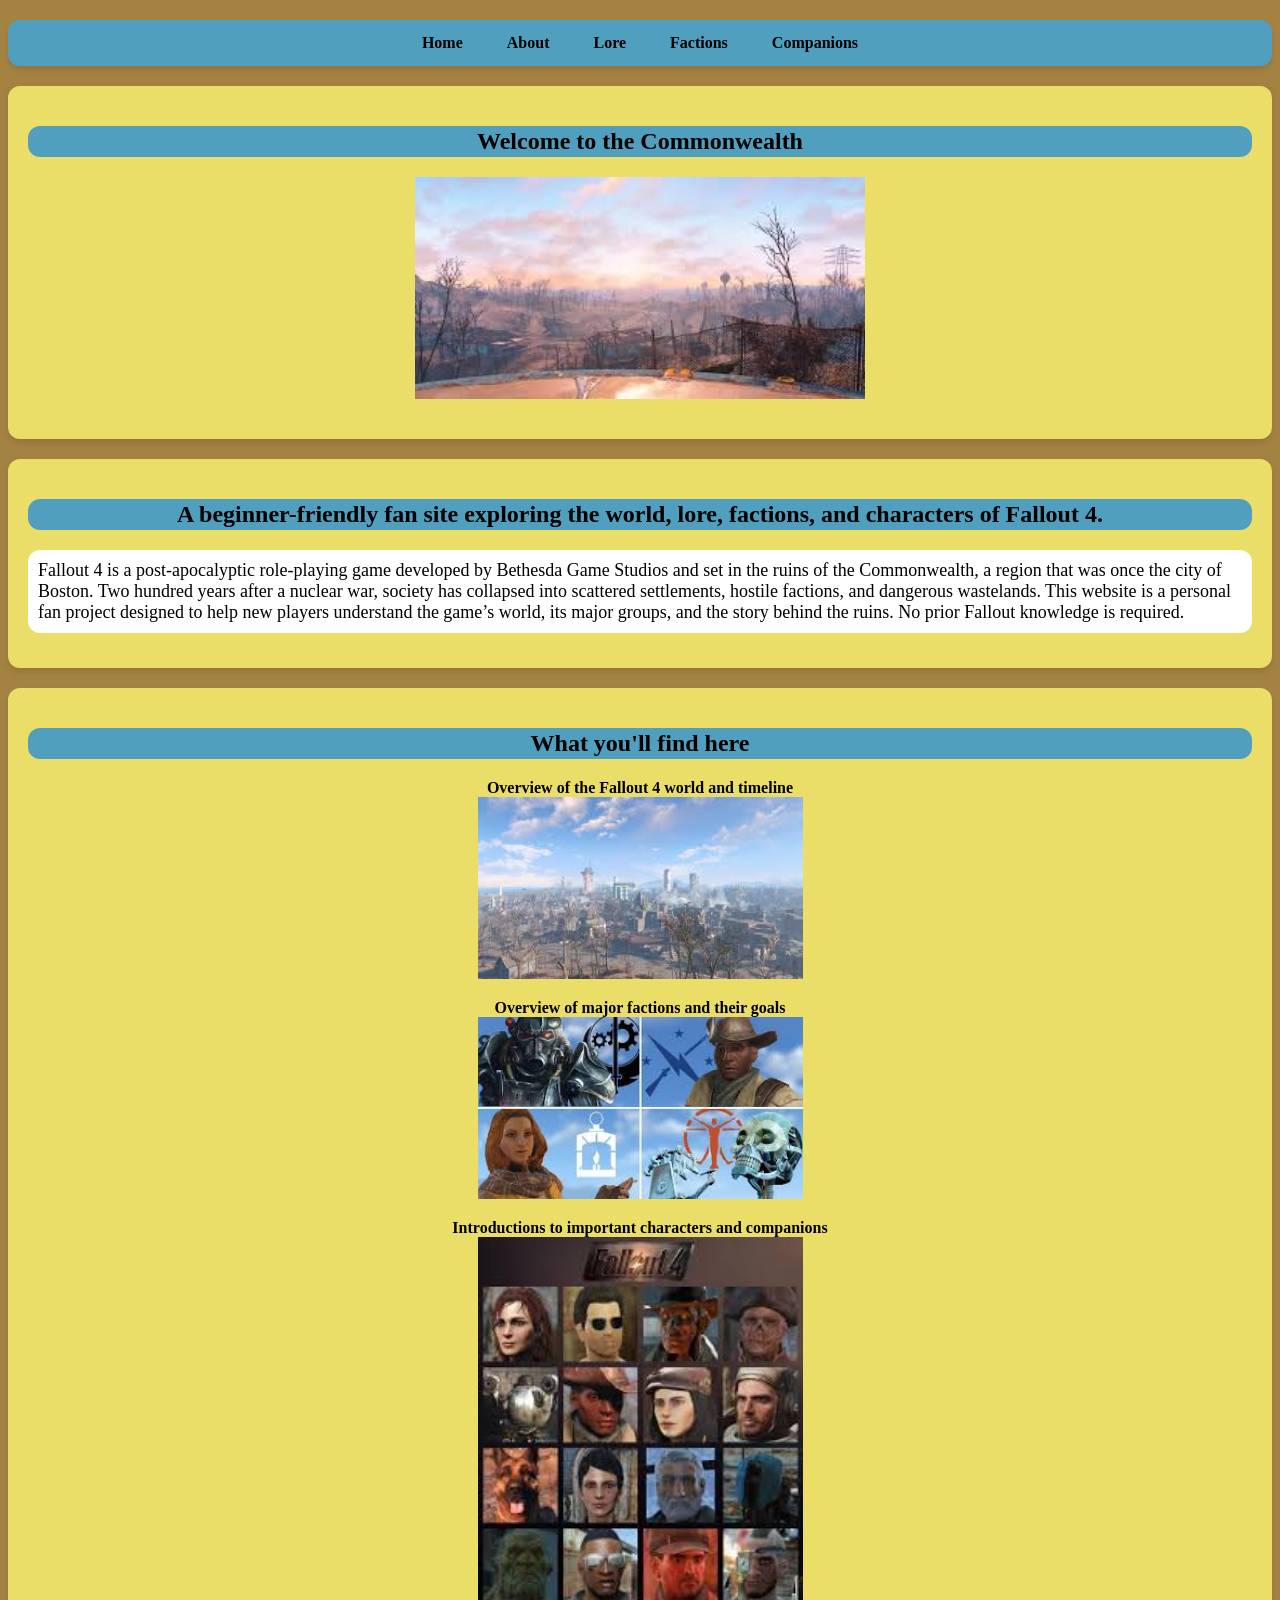
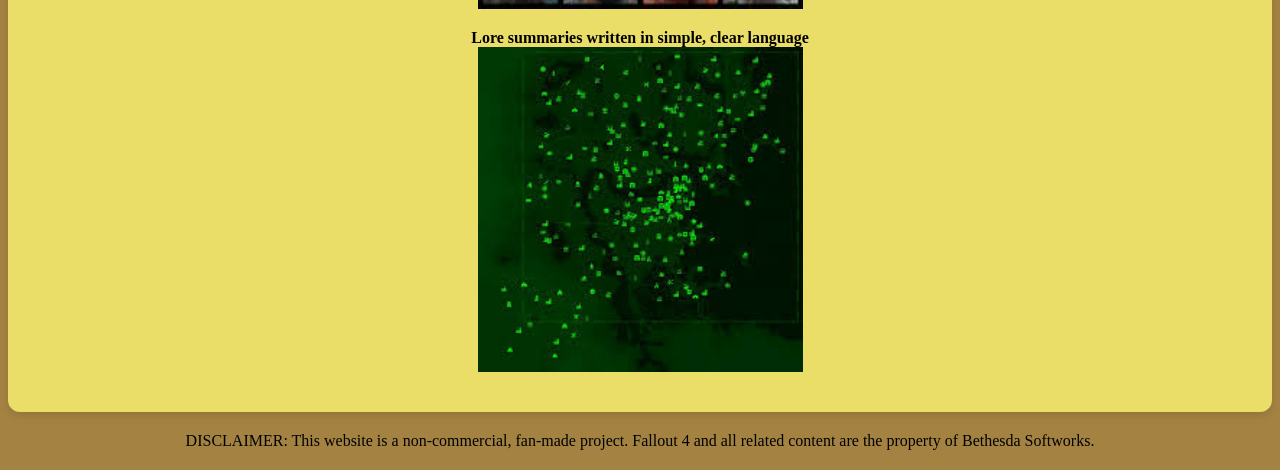
<file: index.html>
<!doctype html>
<html lang="en">
  <head>
    <meta charset="UTF-8" />
    <meta name="viewport" content="width=device-width, initial-scale=1.0" />
    <title>Document</title>
    <link rel="stylesheet" href="css-assets/scripts.css" />
  </head>

  <body>
    <header>
      <nav>
        <ul class="nav">
          <li>
            <strong><a href="index.html" class="active">Home</a></strong>
          </li>

          <li>
            <strong><a href="about.html">About</a></strong>
          </li>

          <li>
            <strong><a href="lore.html">Lore</a></strong>
          </li>

          <li>
            <strong><a href="factions.html">Factions</a></strong>
          </li>

          <li>
            <strong><a href="companions.html">Companions</a></strong>
          </li>
        </ul>
      </nav>
    </header>
    <section>
      <h1>Welcome to the Commonwealth</h1>

      <img
        src="_images/Commonwealth.jpg"
        alt="Commonwealth from vault 111"
        width="450"
      />
    </section>

    <section>
      <h2>
        A beginner-friendly fan site exploring the world, lore, factions, and
        characters of Fallout 4.
      </h2>

      <p>
        Fallout 4 is a post-apocalyptic role-playing game developed by Bethesda
        Game Studios and set in the ruins of the Commonwealth, a region that was
        once the city of Boston. Two hundred years after a nuclear war, society
        has collapsed into scattered settlements, hostile factions, and
        dangerous wastelands. This website is a personal fan project designed to
        help new players understand the game’s world, its major groups, and the
        story behind the ruins. No prior Fallout knowledge is required.
      </p>
    </section>

    <section>
      <h2><b>What you'll find here</b></h2>

      <ul class="Home-list">
        <li>
          <strong>Overview of the Fallout 4 world and timeline</strong>
          <img
            src="_images/Commonwealth Overview.jpg"
            alt="Map Overview"
            width="325"
          />
        </li>
        <li>
          <strong>Overview of major factions and their goals</strong>
          <img
            src="_images/Factions Overview.jpg"
            alt="Factions image"
            width="325"
          />
        </li>
        <li>
          <strong>Introductions to important characters and companions</strong>
          <img
            src="_images/Companions Overview.jpg"
            alt="Companions image"
            width="325"
          />
        </li>
        <li>
          <strong>Lore summaries written in simple, clear language</strong>
          <img
            src="_images/map.jpg"
            alt="Discovered Locations image"
            width="325"
          />
        </li>
      </ul>
    </section>

    <footer>
      DISCLAIMER: This website is a non-commercial, fan-made project. Fallout 4
      and all related content are the property of Bethesda Softworks.
    </footer>
  </body>
</html>
</file>
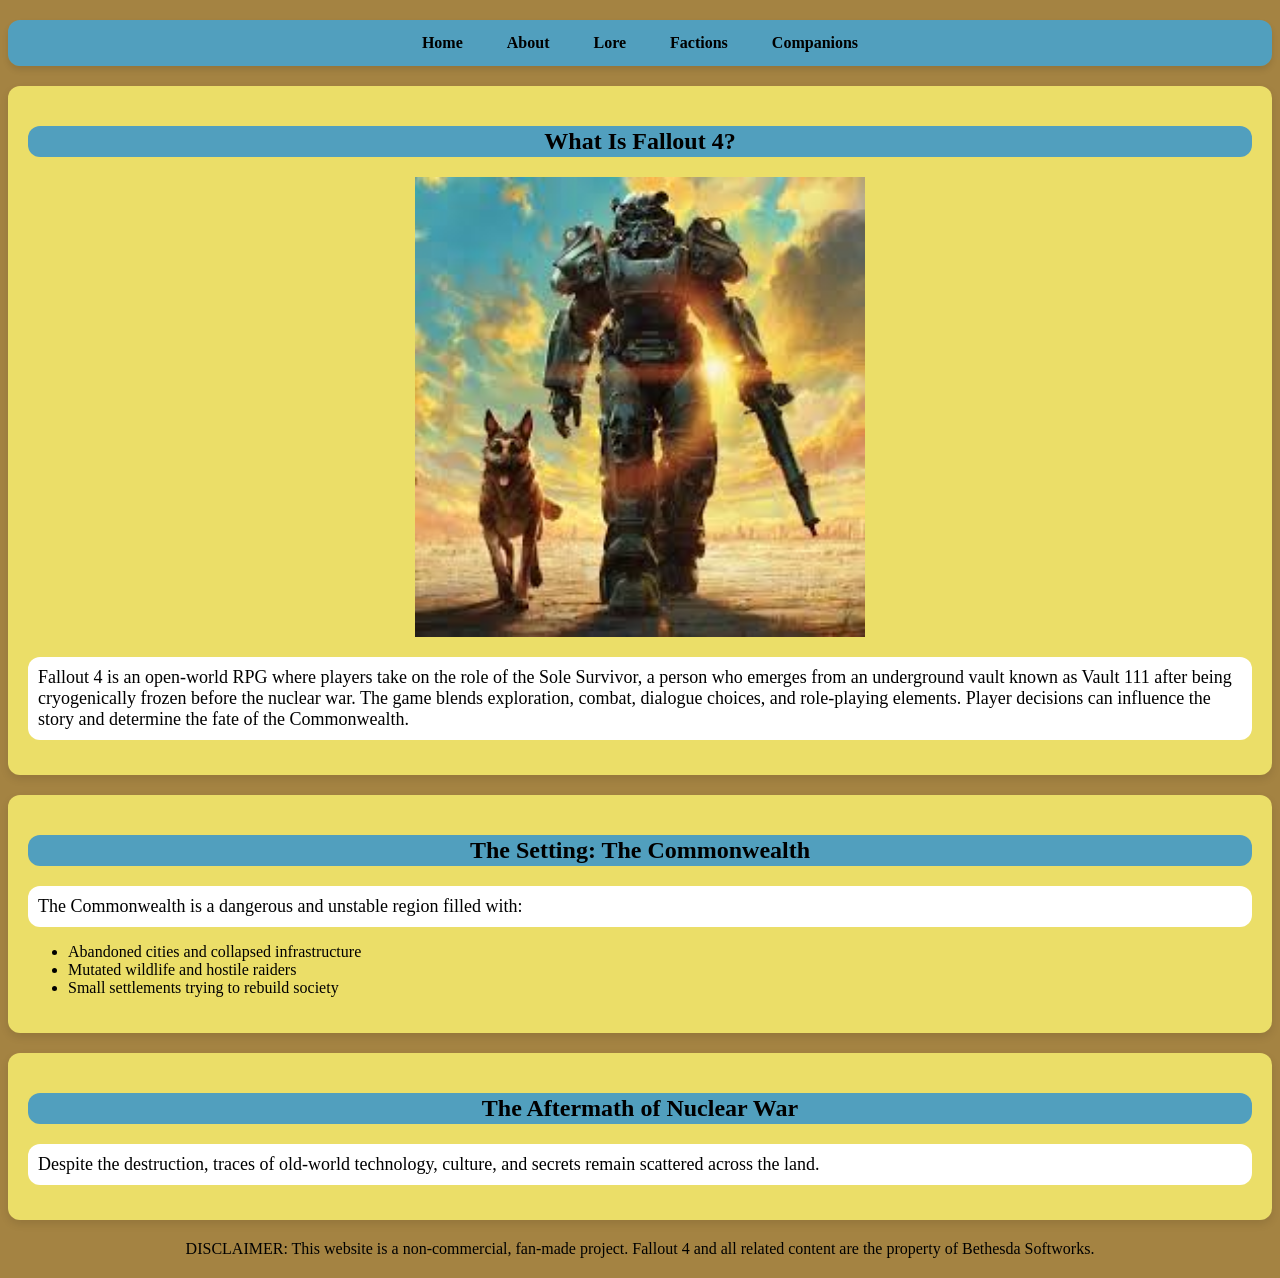
<file: about.html>
<!doctype html>
<html lang="en">
  <head>
    <meta charset="UTF-8" />
    <meta name="viewport" content="width=device-width, initial-scale=1.0" />
    <title>Document</title>
    <link rel="stylesheet" href="css-assets/scripts.css" />
  </head>
  <body>
    <header>
      <nav>
        <ul class="nav">
          <li>
            <strong><a href="index.html" class="active">Home</a></strong>
          </li>

          <li>
            <strong><a href="about.html">About</a></strong>
          </li>

          <li>
            <strong><a href="lore.html">Lore</a></strong>
          </li>

          <li>
            <strong><a href="factions.html">Factions</a></strong>
          </li>

          <li>
            <strong><a href="companions.html">Companions</a></strong>
          </li>
        </ul>
      </nav>
    </header>
    <section>
      <h1>What Is Fallout 4?</h1>
      <img
        src="_images/About Falliut 4 image.jpg"
        alt="Fallout 4 cover art"
        width="450"
      />

      <p>
        Fallout 4 is an open-world RPG where players take on the role of the
        Sole Survivor, a person who emerges from an underground vault known as
        Vault 111 after being cryogenically frozen before the nuclear war. The
        game blends exploration, combat, dialogue choices, and role-playing
        elements. Player decisions can influence the story and determine the
        fate of the Commonwealth.
      </p>
    </section>

    <section>
      <h2>The Setting: The Commonwealth</h2>

      <p>The Commonwealth is a dangerous and unstable region filled with:</p>

      <ul>
        <li>Abandoned cities and collapsed infrastructure</li>
        <li>Mutated wildlife and hostile raiders</li>
        <li>Small settlements trying to rebuild society</li>
      </ul>
    </section>

    <section>
      <h2>The Aftermath of Nuclear War</h2>
      <p>
        Despite the destruction, traces of old-world technology, culture, and
        secrets remain scattered across the land.
      </p>
    </section>

    <footer>
      DISCLAIMER: This website is a non-commercial, fan-made project. Fallout 4
      and all related content are the property of Bethesda Softworks.
    </footer>
  </body>
</html>
</file>
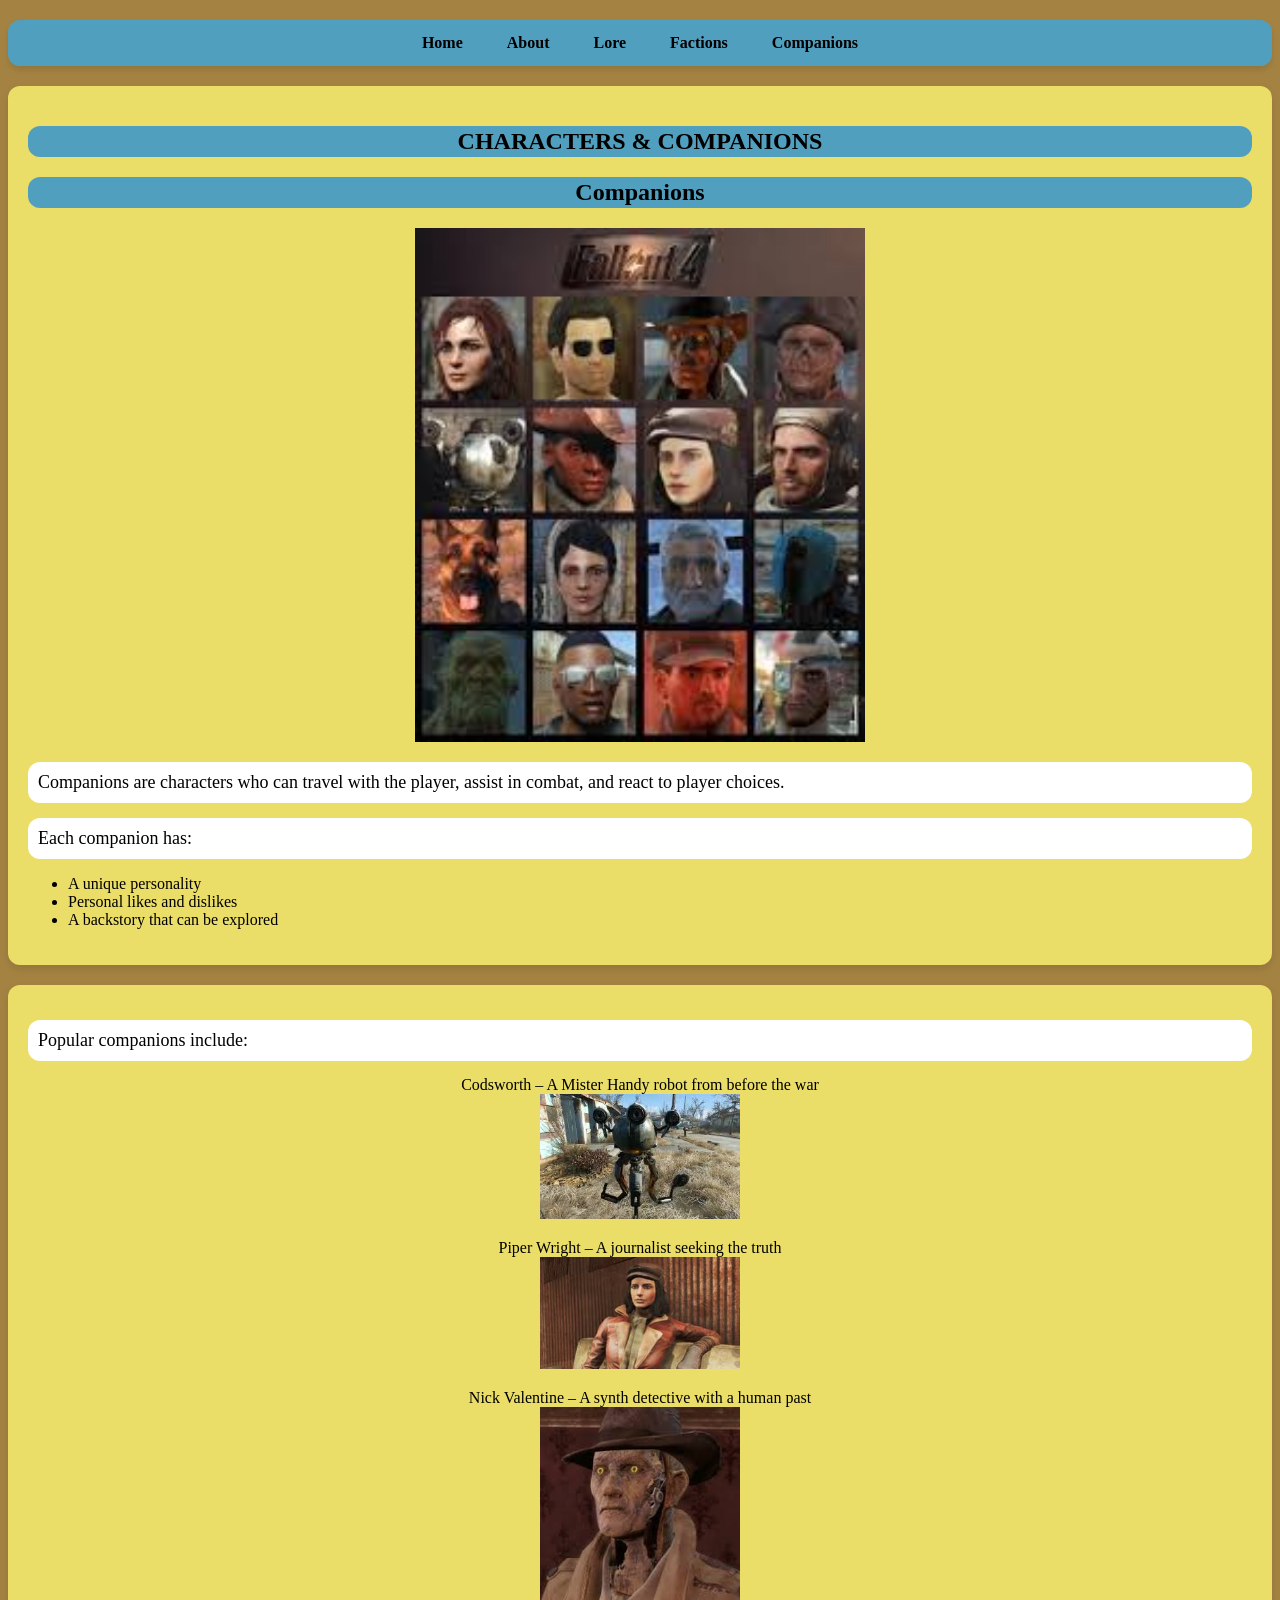
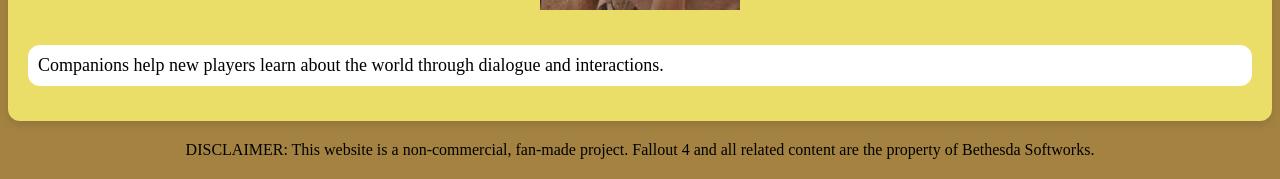
<file: companions.html>
<!doctype html>
<html lang="en">
  <head>
    <meta charset="UTF-8" />
    <meta name="viewport" content="width=device-width, initial-scale=1.0" />
    <title>Document</title>
    <link rel="stylesheet" href="css-assets/scripts.css" />
  </head>
  <body>
    <header>
      <nav>
        <ul class="nav">
          <li>
            <strong><a href="index.html" class="active">Home</a></strong>
          </li>

          <li>
            <strong><a href="about.html">About</a></strong>
          </li>

          <li>
            <strong><a href="lore.html">Lore</a></strong>
          </li>

          <li>
            <strong><a href="factions.html">Factions</a></strong>
          </li>

          <li>
            <strong><a href="companions.html">Companions</a></strong>
          </li>
        </ul>
      </nav>
    </header>

    <section>
      <h1>CHARACTERS & COMPANIONS</h1>

      <h2>Companions</h2>
      <img
        src="_images/Companions Overview.jpg"
        alt="Companions image"
        width="450"
      />

      <p>
        Companions are characters who can travel with the player, assist in
        combat, and react to player choices.
      </p>

      <p>Each companion has:</p>

      <ul>
        <li>A unique personality</li>
        <li>Personal likes and dislikes</li>
        <li>A backstory that can be explored</li>
      </ul>
    </section>

    <section>
      <p>Popular companions include:</p>

      <ul class="companions-list">
        <li>
          Codsworth – A Mister Handy robot from before the war
          <br />
          <img src="_images/codsworth.jpg" alt="Codsworth image" width="200" />
        </li>
        <li>
          Piper Wright – A journalist seeking the truth
          <br />
          <img src="_images/piper.jpg" alt="Piper image" width="200" />
        </li>
        <li>
          Nick Valentine – A synth detective with a human past
          <br />
          <img
            src="_images/nick valentine.jpg"
            alt="Nick Valentine image"
            width="200"
          />
        </li>
      </ul>

      <p>
        Companions help new players learn about the world through dialogue and
        interactions.
      </p>
    </section>
    <footer>
      DISCLAIMER: This website is a non-commercial, fan-made project. Fallout 4
      and all related content are the property of Bethesda Softworks.
    </footer>
  </body>
</html>
</file>
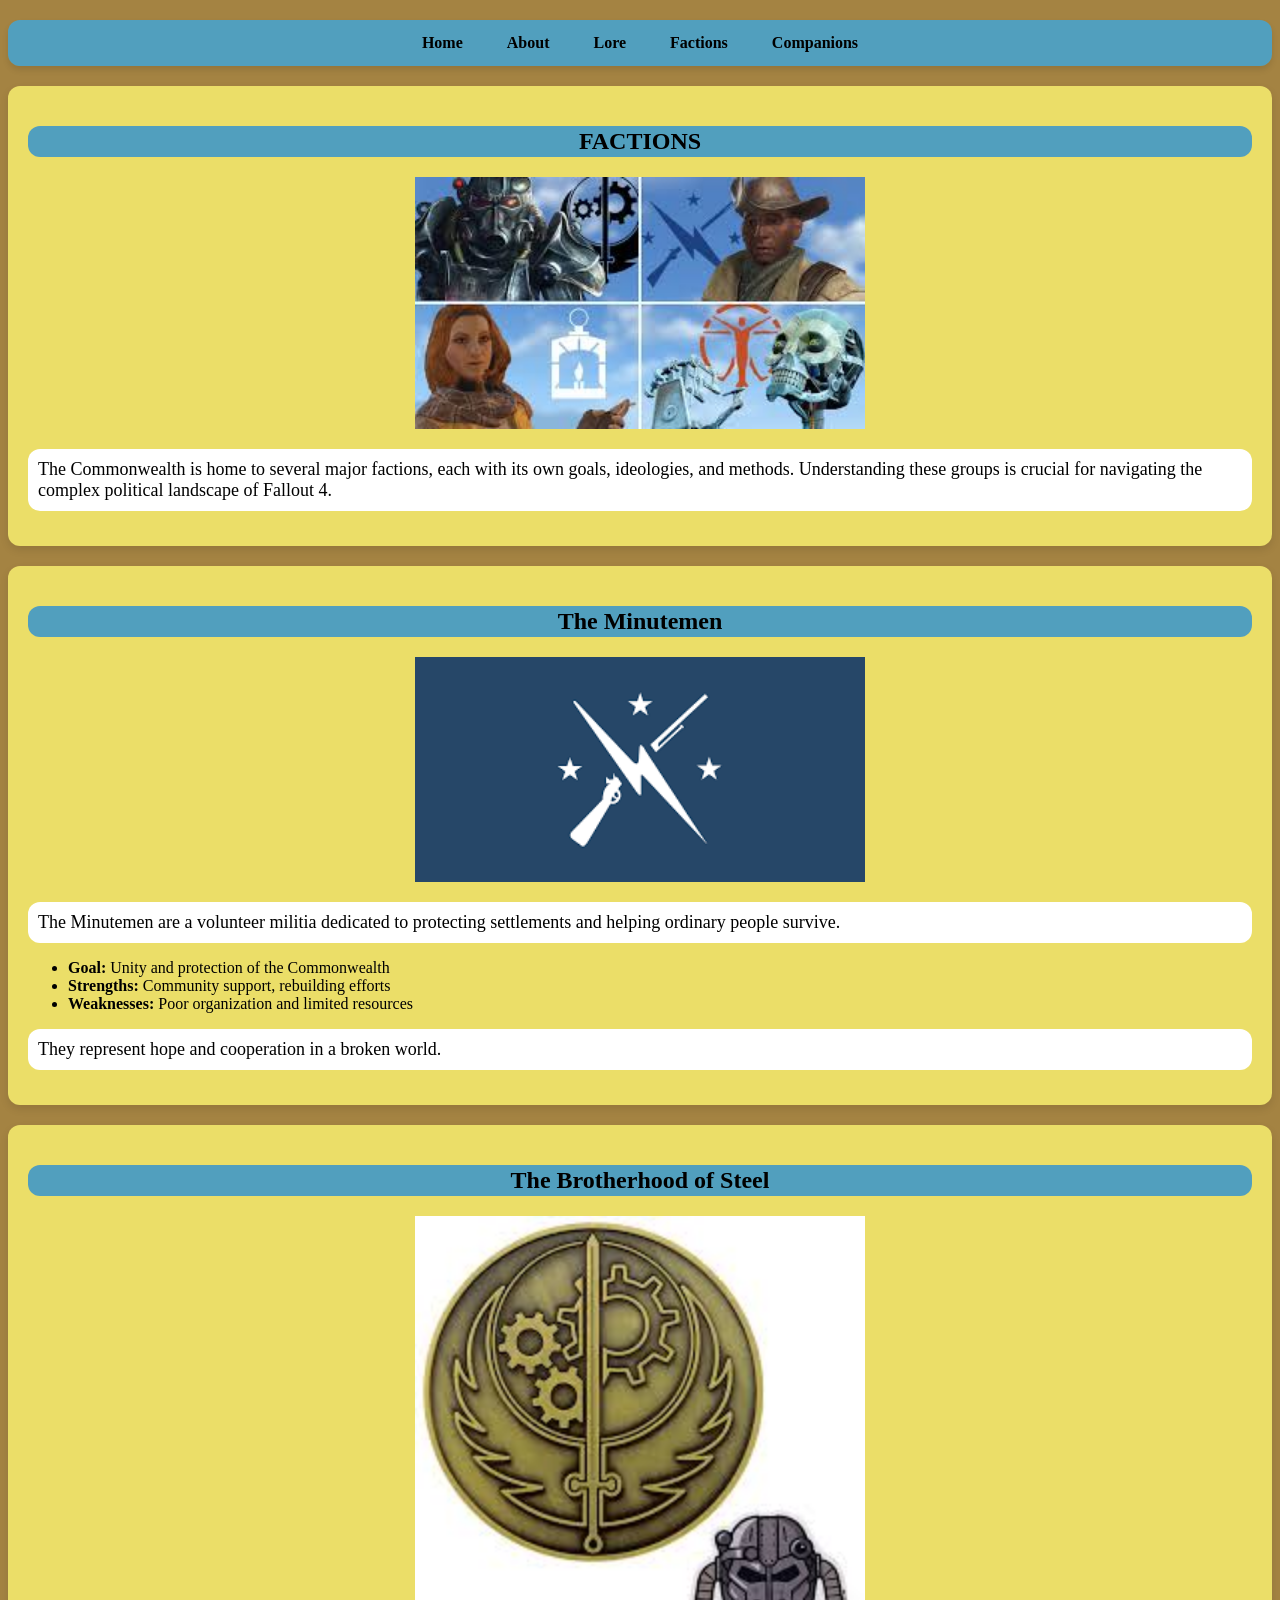
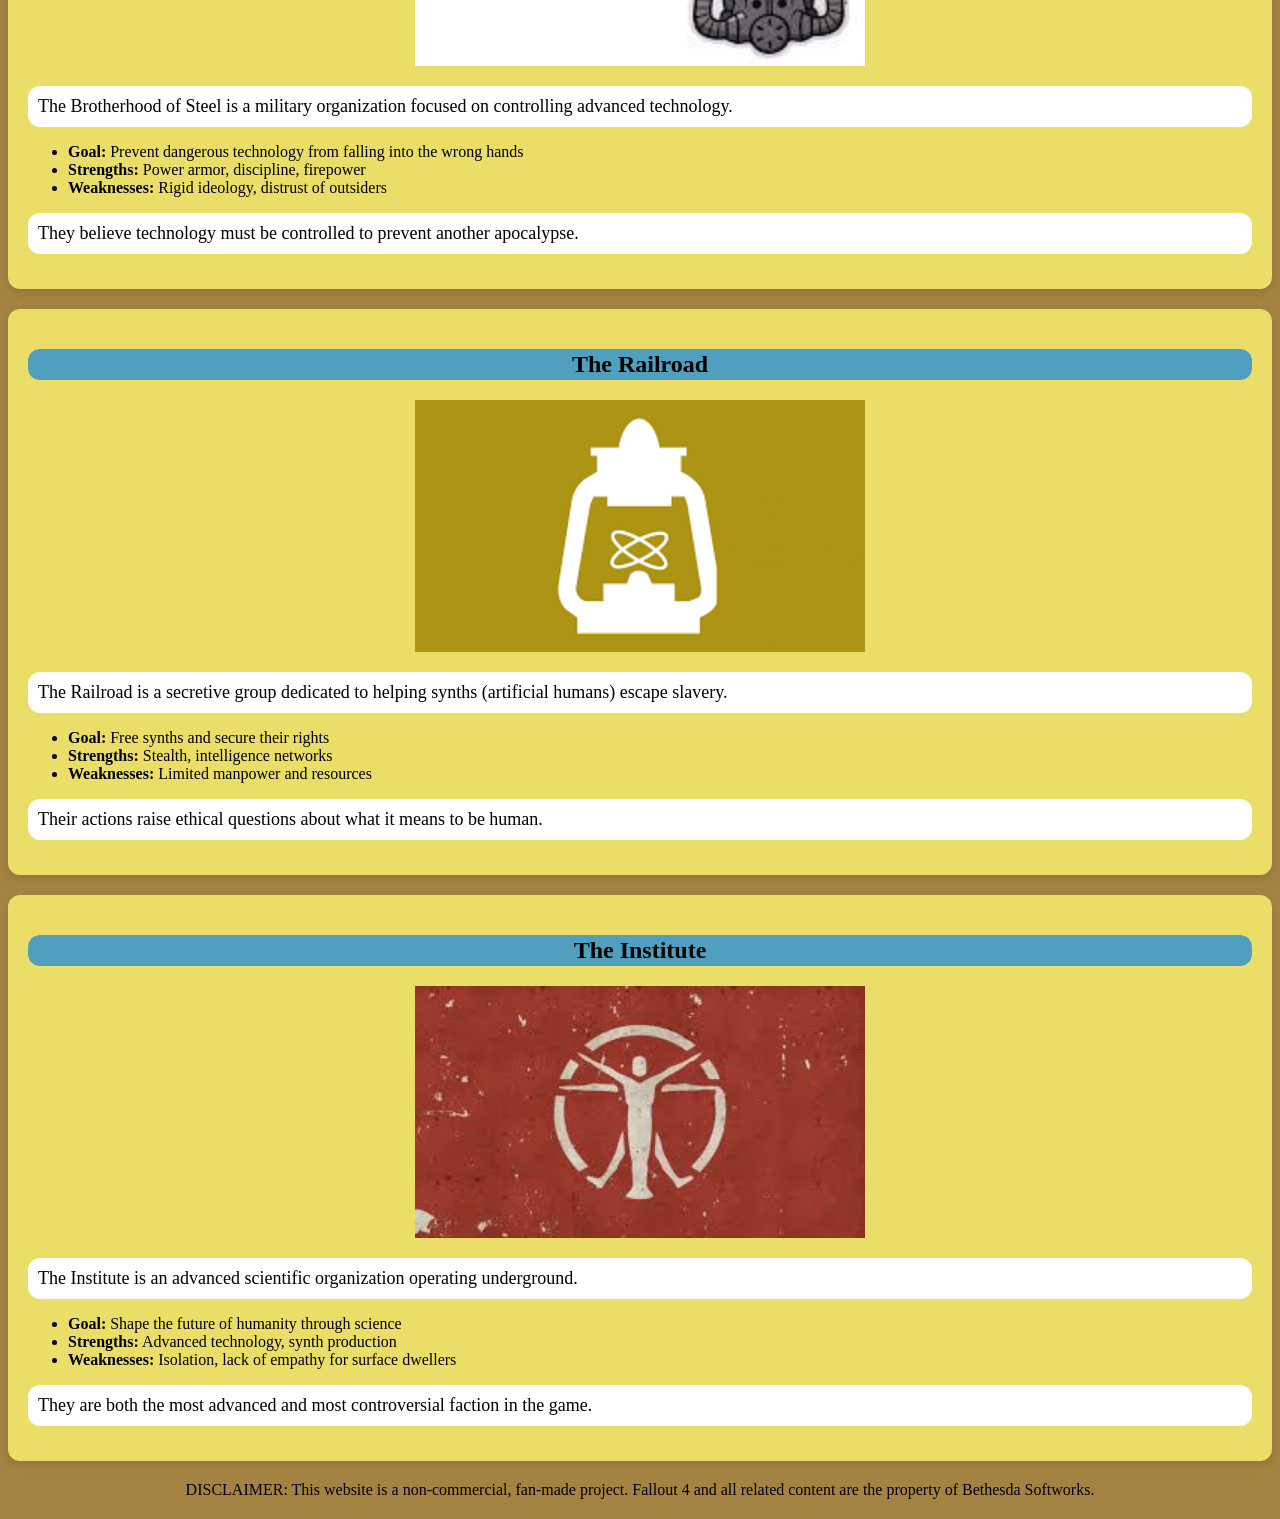
<file: factions.html>
<!doctype html>
<html lang="en">
  <head>
    <meta charset="UTF-8" />
    <meta name="viewport" content="width=device-width, initial-scale=1.0" />
    <title>Document</title>
    <link rel="stylesheet" href="css-assets/scripts.css" />
  </head>
  <body>
    <header>
      <nav>
        <ul class="nav">
          <li>
            <strong><a href="index.html" class="active">Home</a></strong>
          </li>

          <li>
            <strong><a href="about.html">About</a></strong>
          </li>

          <li>
            <strong><a href="lore.html">Lore</a></strong>
          </li>

          <li>
            <strong><a href="factions.html">Factions</a></strong>
          </li>

          <li>
            <strong><a href="companions.html">Companions</a></strong>
          </li>
        </ul>
      </nav>
    </header>

    <section>
      <h1>FACTIONS</h1>

      <img
        src="_images/factions image.jpg"
        alt="Fallout 4 factions image"
        width="450"
      />
      <p>
        The Commonwealth is home to several major factions, each with its own
        goals, ideologies, and methods. Understanding these groups is crucial
        for navigating the complex political landscape of Fallout 4.
      </p>
    </section>

    <section>
      <h2>The Minutemen</h2>

      <img
        src="_images/minutemen.png"
        alt="Minutemen banner image"
        width="450"
      />

      <p>
        The Minutemen are a volunteer militia dedicated to protecting
        settlements and helping ordinary people survive.
      </p>

      <ul>
        <li><strong>Goal:</strong> Unity and protection of the Commonwealth</li>
        <li>
          <strong>Strengths:</strong> Community support, rebuilding efforts
        </li>
        <li>
          <strong>Weaknesses:</strong> Poor organization and limited resources
        </li>
      </ul>

      <p>They represent hope and cooperation in a broken world.</p>
    </section>

    <section>
      <h2>The Brotherhood of Steel</h2>

      <img
        src="_images/brotherhood of steel.jpg"
        alt="Brotherhood of Steel image"
        width="450"
      />

      <p>
        The Brotherhood of Steel is a military organization focused on
        controlling advanced technology.
      </p>

      <ul>
        <li>
          <strong>Goal:</strong> Prevent dangerous technology from falling into
          the wrong hands
        </li>
        <li><strong>Strengths:</strong> Power armor, discipline, firepower</li>
        <li>
          <strong>Weaknesses:</strong> Rigid ideology, distrust of outsiders
        </li>
      </ul>

      <p>
        They believe technology must be controlled to prevent another
        apocalypse.
      </p>
    </section>

    <section>
      <h2>The Railroad</h2>

      <img src="_images/railroad.png" alt="Railroad image" width="450" />

      <p>
        The Railroad is a secretive group dedicated to helping synths
        (artificial humans) escape slavery.
      </p>

      <ul>
        <li><strong>Goal:</strong> Free synths and secure their rights</li>
        <li><strong>Strengths:</strong> Stealth, intelligence networks</li>
        <li><strong>Weaknesses:</strong> Limited manpower and resources</li>
      </ul>

      <p>
        Their actions raise ethical questions about what it means to be human.
      </p>
    </section>

    <section>
      <h2>The Institute</h2>

      <img src="_images/institute.jpg" alt="Institute image" width="450" />

      <p>
        The Institute is an advanced scientific organization operating
        underground.
      </p>

      <ul>
        <li>
          <strong>Goal:</strong> Shape the future of humanity through science
        </li>
        <li>
          <strong>Strengths:</strong> Advanced technology, synth production
        </li>
        <li>
          <strong>Weaknesses:</strong> Isolation, lack of empathy for surface
          dwellers
        </li>
      </ul>

      <p>
        They are both the most advanced and most controversial faction in the
        game.
      </p>
    </section>

    <footer>
      DISCLAIMER: This website is a non-commercial, fan-made project. Fallout 4
      and all related content are the property of Bethesda Softworks.
    </footer>
  </body>
</html>
</file>
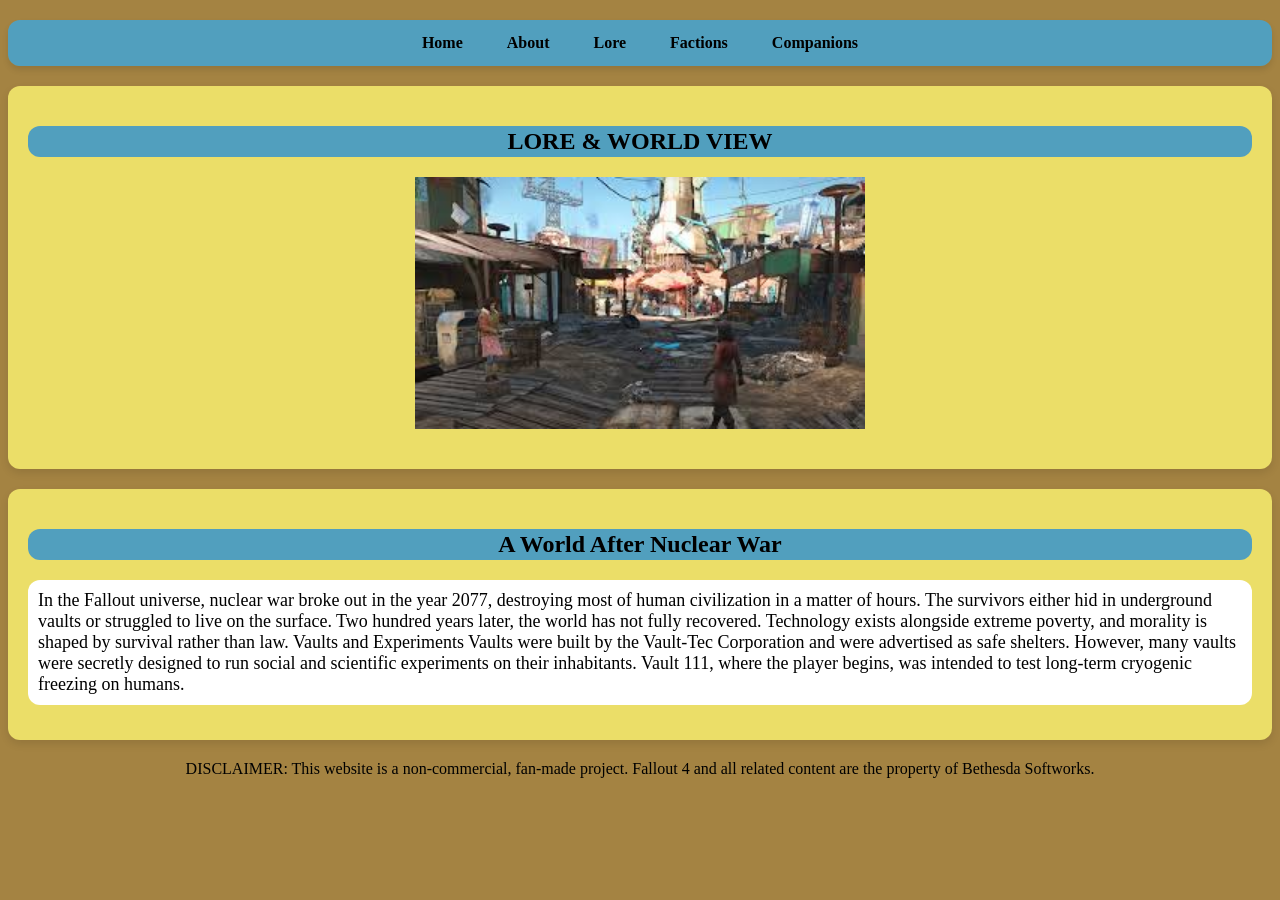
<file: lore.html>
<!doctype html>
<html lang="en">
  <head>
    <meta charset="UTF-8" />
    <meta name="viewport" content="width=device-width, initial-scale=1.0" />
    <title>Document</title>
    <link rel="stylesheet" href="css-assets/scripts.css" />
  </head>
  <body>
    <header>
      <nav>
        <ul class="nav">
          <li>
            <strong><a href="index.html" class="active">Home</a></strong>
          </li>

          <li>
            <strong><a href="about.html">About</a></strong>
          </li>

          <li>
            <strong><a href="lore.html">Lore</a></strong>
          </li>

          <li>
            <strong><a href="factions.html">Factions</a></strong>
          </li>

          <li>
            <strong><a href="companions.html">Companions</a></strong>
          </li>
        </ul>
      </nav>
    </header>

    <section>
      <h1>LORE & WORLD VIEW</h1>

      <img
        src="_images/Diamond city market.jpg"
        alt="Fallout 4 lore image"
        width="450"
      />
    </section>

    <section>
      <h2>A World After Nuclear War</h2>
      <p>
        In the Fallout universe, nuclear war broke out in the year 2077,
        destroying most of human civilization in a matter of hours. The
        survivors either hid in underground vaults or struggled to live on the
        surface. Two hundred years later, the world has not fully recovered.
        Technology exists alongside extreme poverty, and morality is shaped by
        survival rather than law. Vaults and Experiments Vaults were built by
        the Vault-Tec Corporation and were advertised as safe shelters. However,
        many vaults were secretly designed to run social and scientific
        experiments on their inhabitants. Vault 111, where the player begins,
        was intended to test long-term cryogenic freezing on humans.
      </p>
    </section>

    <footer>
      DISCLAIMER: This website is a non-commercial, fan-made project. Fallout 4
      and all related content are the property of Bethesda Softworks.
    </footer>
  </body>
</html>
</file>
<file: css-assets/scripts.css>
ul.nav 
{
    text-align: center; /* Centers navigation items */
    list-style-type: none; /* Removes default bullets */
    margin: 0; /* Removes default margin */
    padding: 0; /* Removes default padding */
    background: linear-gradient(90deg, #519fbe, #519fbe); /* Bright orange gradient */
    overflow: hidden; /* Ensures child items don’t overflow */
    box-shadow: 0 4px 6px rgba(0,0,0,0.1); /* Adds soft drop shadow */
    border-radius: 12px; /* Rounded corners for a modern look */
}

/* Styles for each navigation item */
ul.nav li 
{
    display: inline-block; /* Aligns items horizontally */
    text-align: center; /* Centers text within item */
}

/* Link styling within navigation */
ul.nav li a 
{
    display: block; /* Makes the link clickable across the whole area */
    color: #000000; /* Black text for readability */
    text-decoration: none; /* Removes underline */
    padding: 14px 20px; /* Adds comfortable clickable padding */
    font-weight: bold; /* Emphasizes navigation text */
    transition: background-color 0.3s, color 0.3s; /* Smooth hover animation */
}

/* Hover effect for navigation links */
ul.nav li a:hover 
{
    background-color: #ebde68; /* Soft brown hover background */
    color: #000000; /* Keeps text black */
    border-radius: 8px; /* Slightly rounds the link on hover */
}

ul.Home-list, ul.companions-list
{
    text-align: center; /* Centers navigation items */
    list-style-type: none; /* Removes default bullets */
    margin: 0; /* Removes default margin */
    padding: 0; /* Removes default padding */
    overflow: hidden; /* Ensures child items don’t overflow */
    border-radius: 12px; /* Rounded corners for a modern look */
}

section 
{
  background: #ebde68; /* White background for contrast */
  border-radius: 12px; /* Smooth rounded corners */
  box-shadow: 0 4px 8px rgba(0,0,0,0.1); /* Adds subtle depth */
  padding: 20px; /* Internal spacing */
  margin-bottom: 20px; /* Space between sections */
}

h1, h2
{
    margin: 20px 0; /* Adds vertical spacing */
    background: linear-gradient(90deg, #519fbe, #519fbe); /* Orange gradient background */
    overflow: hidden; /* Prevents layout issues */
    text-align: center; /* Centers all headings */
    border-radius: 12px; /* Rounded background edges */
    padding: 2px; /* Slight padding for visual comfort */
    color: #000000; /* Black text for contrast */
    font-family: 'Palatino Linotype', serif; /* Classic, readable serif font */
}

img 
{
    display: block; /* Removes inline spacing and allows centering */
    margin: 0 auto 20px auto; /* Centers image horizontally and adds bottom spacing */
    max-width: 100%; /* Ensures image doesn't overflow its container */
    height: auto; /* Maintains correct aspect ratio */
}

body 
{
    background-color: #a48342; /* Sets a soft, warm brown background for the entire page */
}

p 
{
    font-size: 18px; /* Easy-to-read size */
    padding: 10px;
    margin: 15px 0; /* Space between paragraphs */
    border-radius: 12px; /* Smooth rounded corners */
    background-color: #ffffff; /* Clean white background */
    color: #000000; /* Black text for high readability */
}

header, footer 
{
  text-align: center; /* Centers all text within header and footer */
  margin-top: 20px; /* Adds vertical space above these sections */
  margin-bottom: 20px; /* Adds vertical space below these sections */
}
</file>
